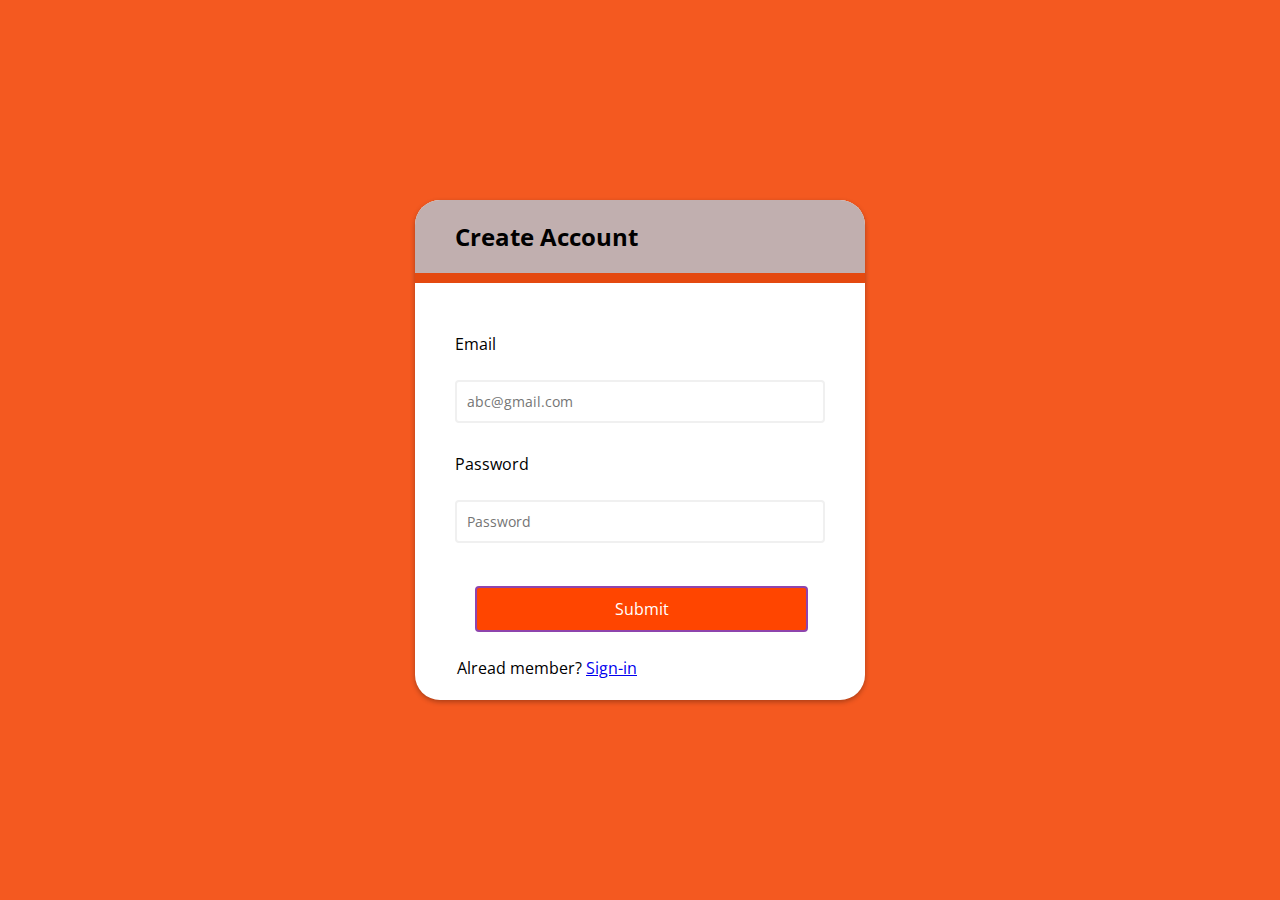
<file: my-programs-master/my-programs-master/scholarship-main/project/login.html>
<!DOCTYPE html>
<html lang="en">

<head>
    <meta charset="UTF-8">
    <meta name="viewport" content="width=device-width, initial-scale=1.0">
    <title>Login Form</title>
    <link rel="stylesheet" href="login.css">
    <link rel="stylesheet" href="https://cdnjs.cloudflare.com/ajax/libs/font-awesome/5.15.3/css/all.min.css" />
</head>

<body>
    <div class="container">
        <div class="header">
            <h2>Create Account</h2>
        </div>
        <form id="form" class="form">
          
            <div class="form-control">
                <label for="username">Email</label>
                <input type="email" placeholder="abc@gmail.com" id="email" />
                <i class="fas fa-check-circle"></i>
                <i class="fas fa-exclamation-circle"></i>
                <small>Error message</small>
            </div>
            <div class="form-control">
                <label for="username">Password</label>
                <input type="password" placeholder="Password" id="password"/>
                <i class="fas fa-check-circle"></i>
                <i class="fas fa-exclamation-circle"></i>
                <small>Error message</small>
            </div>
          
            <button>Submit</button>  <div class="sign-txt">Alread member? <a href="signup.html">Sign-in </a></div>
        </form>
        
    </div>

    <script src="scripts.js"></script>
</body>

</html>
</file>
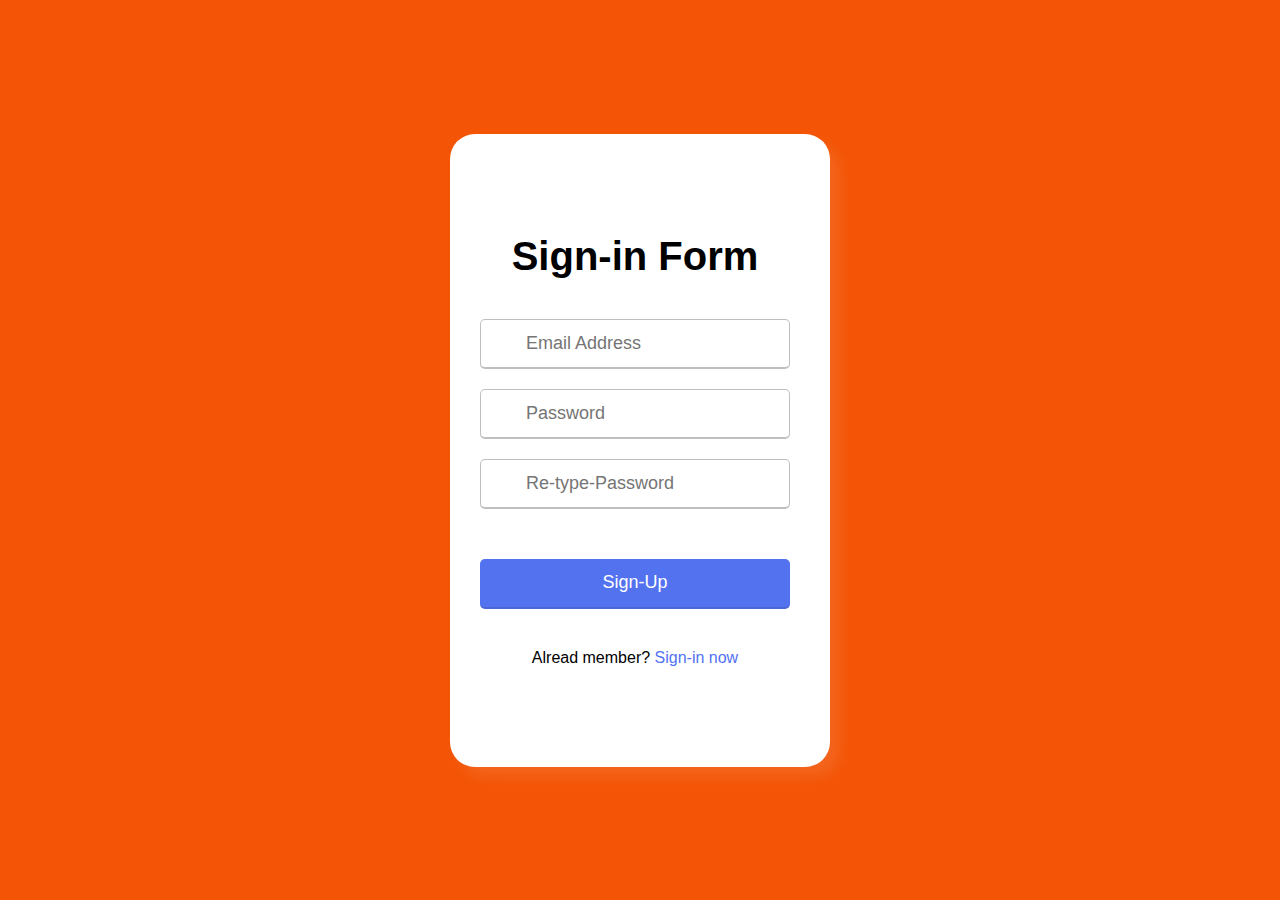
<file: my-programs-master/my-programs-master/scholarship-main/project/signup.html>
<!DOCTYPE html>
<head>
    <meta charset="UTF-8">
    <meta name="viewport" content="width=device-width, initial-scale=1.0">
    <title>Sign-up Form</title>
    <link rel="stylesheet" href="signup.css">
    <link rel="stylesheet" href="https://cdnjs.cloudflare.com/ajax/libs/font-awesome/5.15.3/css/all.min.css" />
<style>
    .errorMail{
        display: none;
    }
</style>
</head>
<body>
    <div class="wrapper">
        <header>Sign-in Form</header>
        <form action="#">
            <div class="field email">
                <div class="input-area">
                    <input type="text" onblur="validateEmail()" placeholder="Email Address" id="mail_id">
                    <p class="errorMail" id="errorMsg">Invalid Email ID</p>
                    <i class="icon fas fa-envelope"></i>
                    </div>
            </div>
            <div class="field password">
                <div class="input-area">
                    <input type="password" placeholder="Password">
                    <i class="icon fas fa-lock"></i>
                     </div>
            </div>
            <div class="field password">
                <div class="input-area">
                    <input type="password" placeholder="Re-type-Password">
                    <i class="icon fas fa-unlock"></i>
                     </div>
            </div>
          
            <input type="submit" value="Sign-Up">
           
        </form>
        <div class="sign-txt">Alread member? <a href="login.html">Sign-in now</a></div>
    </div>
    </div>
<script src="signupscript.js"></script>

</body>

</html>
</file>
<file: my-programs-master/my-programs-master/scholarship-main/project/login.css>
@import url('https://fonts.googleapis.com/css?family=Muli&display=swap');
@import url('https://fonts.googleapis.com/css?family=Open+Sans:400,500&display=swap');

* {
	box-sizing: border-box;
}

body {
	background-color: rgb(244, 89, 32);
	font-family: 'Open Sans', sans-serif;
	display: flex;
	align-items: center;
	justify-content: center;
	min-height: 100vh;
	margin: 0;
}

.container {
	background-color: #fff;
	border-radius: 25px;
	box-shadow: 0 2px 5px rgba(0, 0, 0, 0.3);
	overflow: hidden;
	width: 450px;
    height: 500px;
	max-width: 200%;
}

.header {
	border-bottom: 10px solid #e44910;
	background-color: #c1afaf;
	padding: 20px 40px;
}

.header h2 {
	margin: 0;
}

.form {
	padding: 50px 40px;	
}

.form-control {
	margin-bottom: 10px;
	padding-bottom: 20px;
	position: relative;
}

.form-control label {
	display: inline-block;
	margin-bottom: 25px;
}

.form-control input {
	border: 2px solid #f0f0f0;
	border-radius: 4px;
	display: block;
	font-family: inherit;
	font-size: 14px;
	padding: 10px;
	width: 100%;
}



.form-control.success input {
	border-color: #2ecc71;
}

.form-control.error input {
	border-color: #e74c3c;
}

.form-control i {
	visibility: hidden;
	position: absolute;
	top: 40px;
	right: 10px;
}

.form-control.success i.fa-check-circle {
	color: #2ecc71;
	visibility: visible;
}

.form-control.error i.fa-exclamation-circle {
	color: #e74c3c;
	visibility: visible;
}

.form-control small {
	color: #e24a39;
	position: absolute;
	bottom: 0;
	left: 0;
	visibility: hidden;
}

.form-control.error small {
	visibility: visible;
}

.form button {
	background-color:orangered;
	border: 2px solid #8e44ad;
	border-radius: 4px;
	color: #fff;
 
	display: block;
	font-family: inherit;
	font-size: 16px;
	padding: 10px 120px;
	margin-top: 23px;
    margin-left: 20px;
	width: 90%;
}

.sign-txt{
    margin-left: 2px;
    margin-top: 25px;
}
</file>
<file: my-programs-master/my-programs-master/scholarship-main/project/signup.css>
@import url('https://fonts.googleapis.com/css2?family=PT+Serif:ital@1&display=swap');
* {
    margin: 0;
    padding: 0;
    box-sizing: border-box;
    font-family: "Poppins", sans-serif;
}

body {
    width: 100%;
    height: 100vh;
    display: flex;
    align-items: center;
    justify-content: center;
    background: rgb(243, 84, 5);
}

::selection {
    color: #fff;
    background: #53f0e3;
}

.wrapper {
    width: 380px;
    padding: 100px 40px 100px 30px;
    background: #fff;
    border-radius: 25px;
    text-align: center;
    box-shadow: 10px 10px 15px rgba(255, 255, 255, 0.1);
}

.wrapper header {
    font-size: 40px;
    font-weight: 500;
    font-weight: bolder;
}

.wrapper form {
    margin: 40px 0;
}

form .field {
    width: 100%;
    margin-bottom: 20px;
}



form .field .input-area {
    height: 50px;
    width: 100%;
    position: relative;
}


form input {
    width: 100%;
    height: 100%;
    outline: none;
    padding: 0 45px;
    font-size: 18px;
    background: none;
    caret-color: #adafb6;
    border-radius: 5px;
    border: 1px solid #bfbfbf;
    border-bottom-width: 2px;
    transition: all 0.2s ease;
}





.field .input-area i {
    position: absolute;
    top: 50%;
    font-size: 18px;
    pointer-events: none;
    transform: translateY(-50%);
    visibility: hidden;
}
.field .input-area i {
 padding-left: 13px;
}

.field .input-area




form .pass-txt {
    text-align: left;
    margin-top: -10px;
}

.wrapper a {
    color: #5372F0;
    text-decoration: none;
}

.wrapper a:hover {
    text-decoration: underline;
}

form input[type="submit"] {
    height: 50px;
    margin-top: 30px;
    color: #fff;
    padding: 0;
    border: none;
    background: #5372F0;
    cursor: pointer;
    border-bottom: 2px solid rgba(0, 0, 0, 0.1);
    transition: all 0.3s ease;
}

form input[type="submit"]:hover {
    background: #2c52ed;
}
</file>
